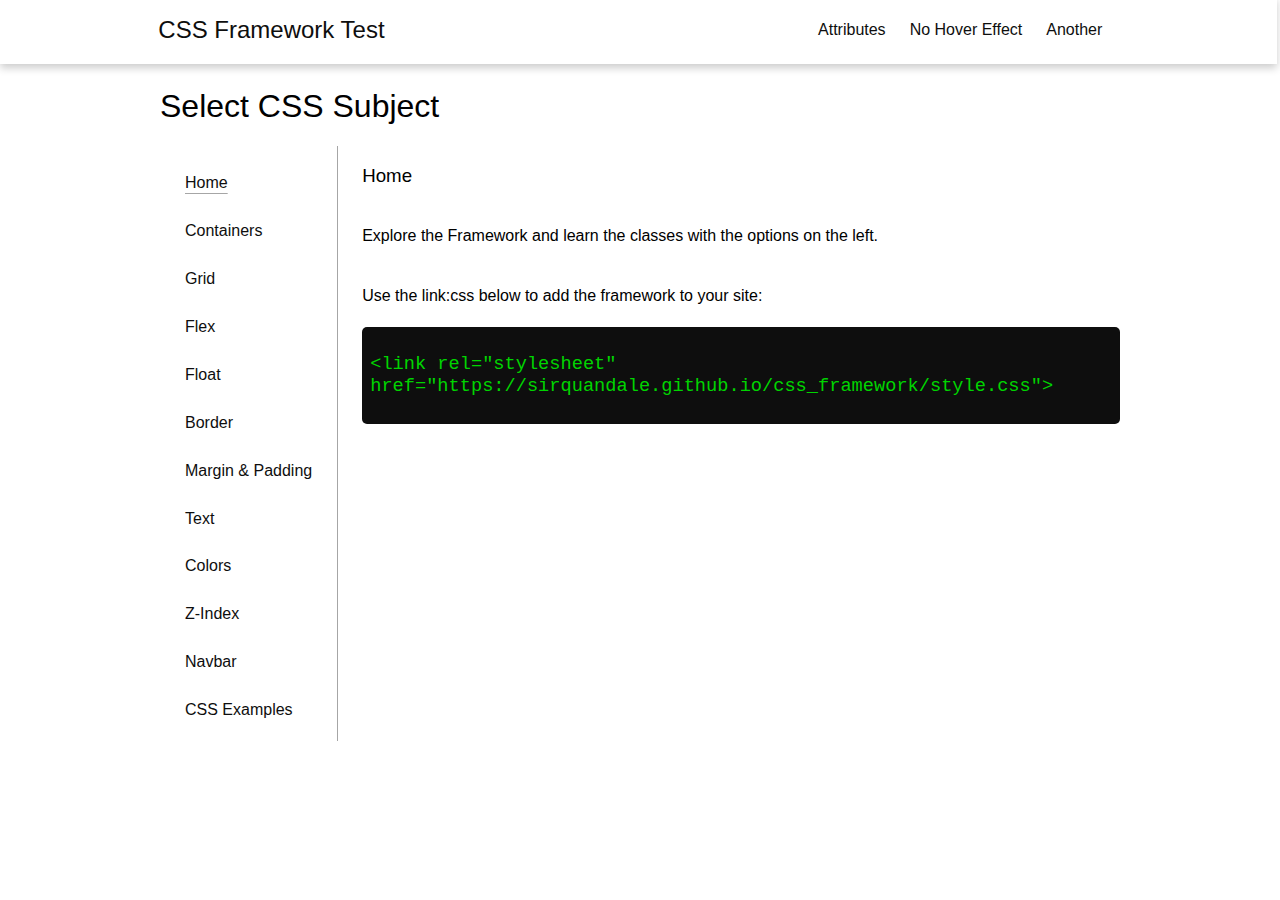
<file: index.html>
<!DOCTYPE html>
<html lang="en">

<head>
    <meta charset="UTF-8">
    <meta name="viewport" content="width=device-width, initial-scale=1.0">
    <title>CSS Framework Tester</title>
    <link rel="stylesheet" href="style.css">
</head>

<body class="overflow-x-none">
    <header class="container shadow-sm mb-4">
        <div class="container-lg nav align-items-center">
            <h2>
                <a href="index.html">CSS Framework Test</a>
            </h2>
            <ul class="nav-list gap-4 justify-content-end mr-3">
                <li>
                    <a href="attributes.html" class="hover-line">Attributes</a>
                </li>
                <li>
                    <a href="#" class="">No Hover Effect</a>
                </li>
                <li>
                    <a href="#" class="">Another</a>
                </li>
            </ul>
        </div>
    </header>

    <div class="container-lg">
        <h1>Select CSS Subject</h1>
    </div>

    <div class="container-lg flex-column">
        <div class="grid">
            <div class="col-6 border-right">
                <h2><a href="index.html" class="btn active">Home</a></h2>
                <h2><a href="container.html" class="btn">Containers</a></h2>
                <h2><a href="grid.html" class="btn">Grid</a></h2>
                <h2><a href="flex.html" class="btn">Flex</a></h2>
                <h2><a href="container.html" class="btn">Float</a></h2>
                <h2><a href="container.html" class="btn">Border</a></h2>
                <h2><a href="container.html" class="btn">Margin & Padding</a></h2>
                <h2><a href="container.html" class="btn">Text</a></h2>
                <h2><a href="container.html" class="btn">Colors</a></h2>
                <h2><a href="container.html" class="btn">Z-Index</a></h2>
                <h2><a href="container.html" class="btn">Navbar</a></h2>
                <h2><a href="container.html" class="btn">CSS Examples</a></h2>
            </div>
            <div class="col-6 ml-4 flex-column">
                <h3>Home</h3>
                <h4>Explore the Framework and learn the classes with the options on the left.</h4>
                <h4>Use the link:css below to add the framework to your site:</h4>
                <code class="bg-dark text-light rounded p-2">
                    <p class="text-code">
                        <span class="text-success">&lt;link rel="stylesheet" href="https://sirquandale.github.io/css_framework/style.css"&gt;</span>
                    </p>
                </code>
            </div>
        </div>
    </div>
</body>

</html>
</file>
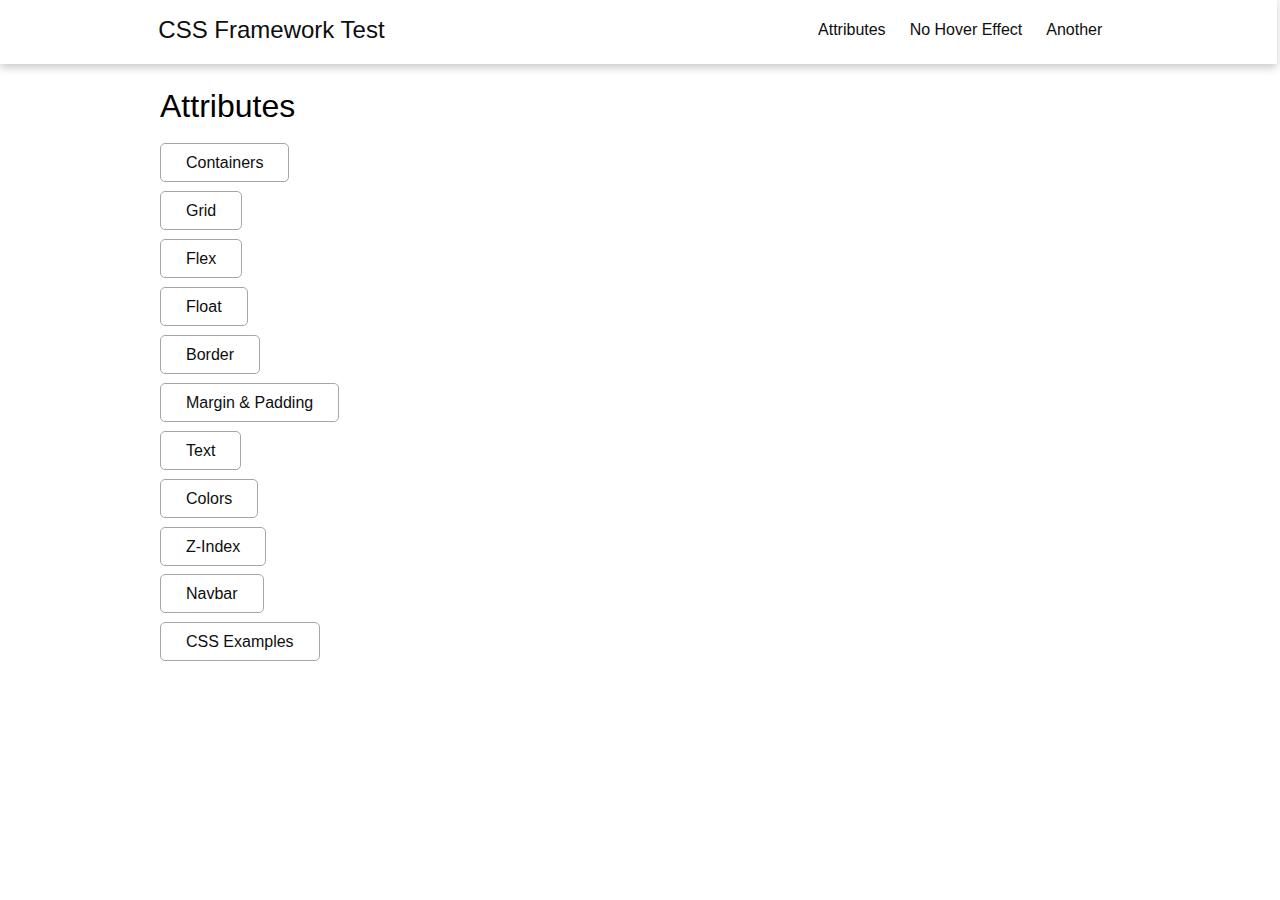
<file: attributes.html>
<!DOCTYPE html>
<html lang="en">

<head>
    <meta charset="UTF-8">
    <meta name="viewport" content="width=device-width, initial-scale=1.0">
    <title>CSS Framework Tester</title>
    <link rel="stylesheet" href="style.css">
</head>

<body class="overflow-x-none">
    <header class="container shadow-sm mb-4">
        <div class="container-lg nav align-items-center">
            <h2>
                <a href="index.html">CSS Framework Test</a>
            </h2>
            <ul class="nav-list gap-4 justify-content-end mr-3">
                <li>
                    <a href="attributes.html" class="hover-line">Attributes</a>
                </li>
                <li>
                    <a href="#" class="">No Hover Effect</a>
                </li>
                <li>
                    <a href="#" class="">Another</a>
                </li>
            </ul>
        </div>
    </header>
    
    <div class="container-lg">
        <h1>Attributes</h1>
    </div>
    <div class="container-lg">
        <h2><a href="container.html" class="btn border">Containers</a></h2>
    </div>
    <div class="container-lg">
        <h2><a href="container.html" class="btn border">Grid</a></h2>
    </div>
    <div class="container-lg">
        <h2><a href="container.html" class="btn border">Flex</a></h2>
    </div>
    <div class="container-lg">
        <h2><a href="container.html" class="btn border">Float</a></h2>
    </div>
    <div class="container-lg">
        <h2><a href="container.html" class="btn border">Border</a></h2>
    </div>
    <div class="container-lg">
        <h2><a href="container.html" class="btn border">Margin & Padding</a></h2>
    </div>
    <div class="container-lg">
        <h2><a href="container.html" class="btn border">Text</a></h2>
    </div>
    <div class="container-lg">
        <h2><a href="container.html" class="btn border">Colors</a></h2>
    </div>
    <div class="container-lg">
        <h2><a href="container.html" class="btn border">Z-Index</a></h2>
    </div>
    <div class="container-lg">
        <h2><a href="container.html" class="btn border">Navbar</a></h2>
    </div>
    <div class="container-lg">
        <h2><a href="container.html" class="btn border">CSS Examples</a></h2>
    </div>
</body>

</html>
</file>
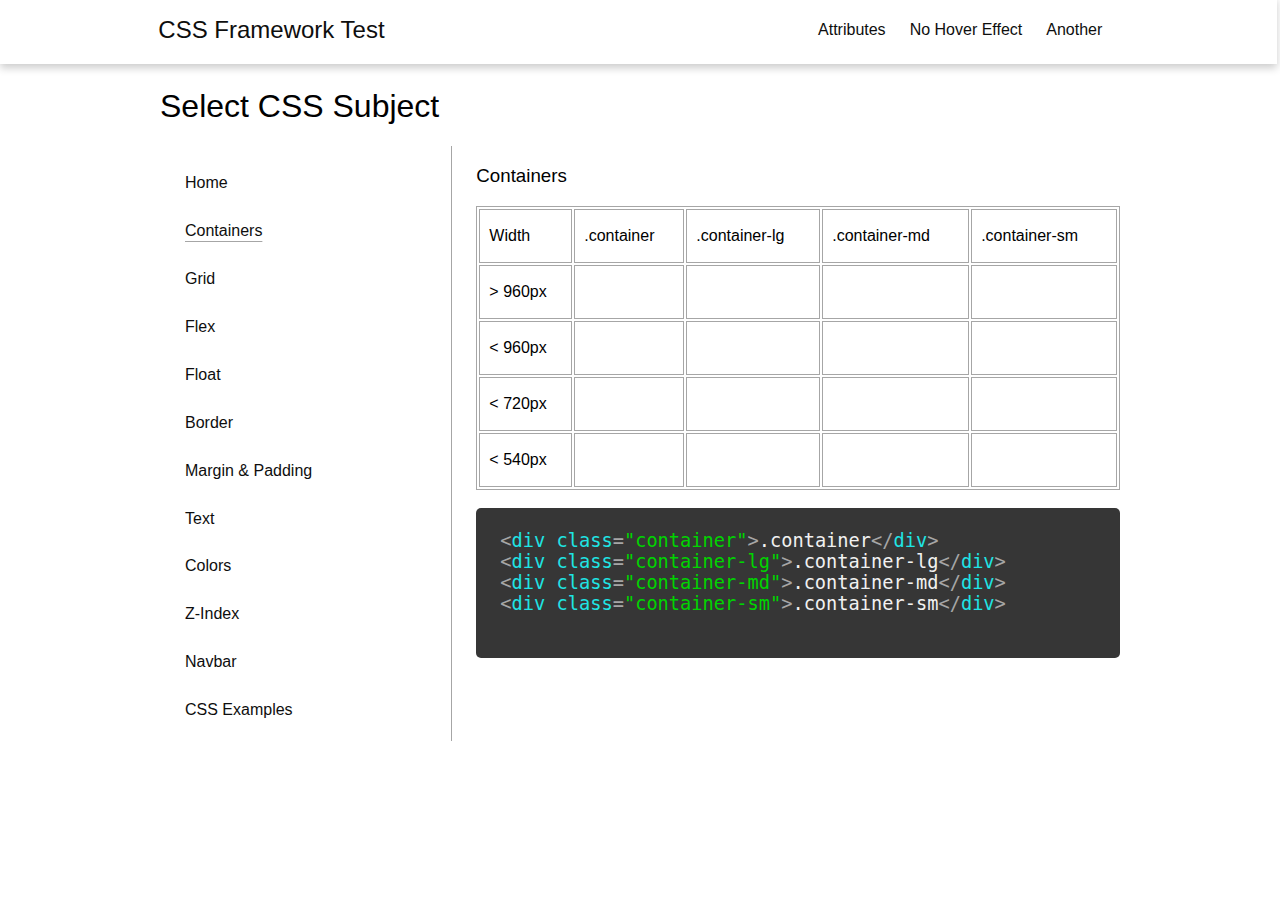
<file: container.html>
<!DOCTYPE html>
<html lang="en">

<head>
    <meta charset="UTF-8">
    <meta name="viewport" content="width=device-width, initial-scale=1.0">
    <title>CSS Framework Tester</title>
    <link rel="stylesheet" href="style.css">
</head>

<body class="overflow-x-none">
    <header class="container shadow-sm mb-4">
        <div class="container-lg nav align-items-center">
            <h2>
                <a href="index.html">CSS Framework Test</a>
            </h2>
            <ul class="nav-list gap-4 justify-content-end mr-3">
                <li>
                    <a href="attributes.html" class="hover-line">Attributes</a>
                </li>
                <li>
                    <a href="#" class="">No Hover Effect</a>
                </li>
                <li>
                    <a href="#" class="">Another</a>
                </li>
            </ul>
        </div>
    </header>

    <div class="container-lg">
        <h1>Select CSS Subject</h1>
    </div>

    <div class="container-lg flex-column">
        <div class="grid">
            <div class="col-6 border-right">
                <h2><a href="index.html" class="btn">Home</a></h2>
                <h2><a href="container.html" class="btn active">Containers</a></h2>
                <h2><a href="grid.html" class="btn">Grid</a></h2>
                <h2><a href="container.html" class="btn">Flex</a></h2>
                <h2><a href="container.html" class="btn">Float</a></h2>
                <h2><a href="container.html" class="btn">Border</a></h2>
                <h2><a href="container.html" class="btn">Margin & Padding</a></h2>
                <h2><a href="container.html" class="btn">Text</a></h2>
                <h2><a href="container.html" class="btn">Colors</a></h2>
                <h2><a href="container.html" class="btn">Z-Index</a></h2>
                <h2><a href="container.html" class="btn">Navbar</a></h2>
                <h2><a href="container.html" class="btn">CSS Examples</a></h2>
            </div>
            <div class="col-6 ml-4 flex-column">
                <h3>Containers</h3>
                <table class="border">
                    <tr class="border">
                        <td class="border">
                            <p class="ml-2">Width</p>
                        </td>
                        <td class="border">
                            <p class="ml-2">.container</p>
                        </td>
                        <td class="border">
                            <p class="ml-2">.container-lg</p>
                        </td>
                        <td class="border">
                            <p class="ml-2">.container-md</p>
                        </td>
                        <td class="border">
                            <p class="ml-2">.container-sm</p>
                        </td>
                    </tr>
                    <tr class="border">
                        <td class="border">
                            <p class="ml-2">&gt; 960px</p>
                        </td>
                        <td class="border">

                        </td>
                        <td class="border">

                        </td>
                        <td class="border">

                        </td>
                        <td class="border">

                        </td>
                    </tr>
                    <tr class="border">
                        <td class="border">
                            <p class="ml-2">&lt; 960px</p>
                        </td>
                        <td class="border">

                        </td>
                        <td class="border">

                        </td>
                        <td class="border">

                        </td>
                        <td class="border">

                        </td>
                    </tr>
                    <tr class="border">
                        <td class="border">
                            <p class="ml-2">&lt; 720px</p>
                        </td>
                        <td class="border">

                        </td>
                        <td class="border">

                        </td>
                        <td class="border">

                        </td>
                        <td class="border">

                        </td>
                    </tr>
                    <tr class="border">
                        <td class="border">
                            <p class="ml-2">&lt; 540px</p>
                        </td>
                        <td class="border">

                        </td>
                        <td class="border">

                        </td>
                        <td class="border">

                        </td>
                        <td class="border">

                        </td>
                    </tr>
                </table>
                <pre class="bg-code rounded text-light text-code">
                    <code class="flex-column ml-4" data-lang="html">
                        <span class="flex-row">
                            <span class="text-gray">&lt;</span>
                            <span class="text-aqua">div</span> 
                            <span class="text-aqua">&nbsp;class</span>
                            <span class="text-gray">=</span>
                            <span class="text-success">"container"</span>
                            <span class="text-gray">&gt;</span>
                            <span class="">.container</span>
                            <span class="text-gray">&lt;/</span>
                            <span class="text-aqua">div</span>
                            <span class="text-gray">&gt;</span>
                        </span>
                        <span class="flex-row">
                            <span class="text-gray">&lt;</span>
                            <span class="text-aqua">div</span> 
                            <span class="text-aqua"> class</span>
                            <span class="text-gray">=</span>
                            <span class="text-success">"container-lg"</span>
                            <span class="text-gray">&gt;</span>
                            <span class="text-light">.container-lg</span>
                            <span class="text-gray">&lt;/</span>
                            <span class="text-aqua">div</span>
                            <span class="text-gray">&gt;</span>
                        </span>
                        <span class="flex-row">
                            <span class="text-gray">&lt;</span>
                            <span class="text-aqua">div</span> 
                            <span class="text-aqua"> class</span>
                            <span class="text-gray">=</span>
                            <span class="text-success">"container-md"</span>
                            <span class="text-gray">&gt;</span>
                            <span class="text-light">.container-md</span>
                            <span class="text-gray">&lt;/</span>
                            <span class="text-aqua">div</span>
                            <span class="text-gray">&gt;</span>
                        </span>
                        <span class="flex-row">
                            <span class="text-gray">&lt;</span>
                            <span class="text-aqua">div</span> 
                            <span class="text-aqua"> class</span>
                            <span class="text-gray">=</span>
                            <span class="text-success">"container-sm"</span>
                            <span class="text-gray">&gt;</span>
                            <span class="text-light">.container-sm</span>
                            <span class="text-gray">&lt;/</span>
                            <span class="text-aqua">div</span>
                            <span class="text-gray">&gt;</span>
                        </span>
                    </code>
                </pre>
            </div>
        </div>
    </div>
</body>

</html>
</file>
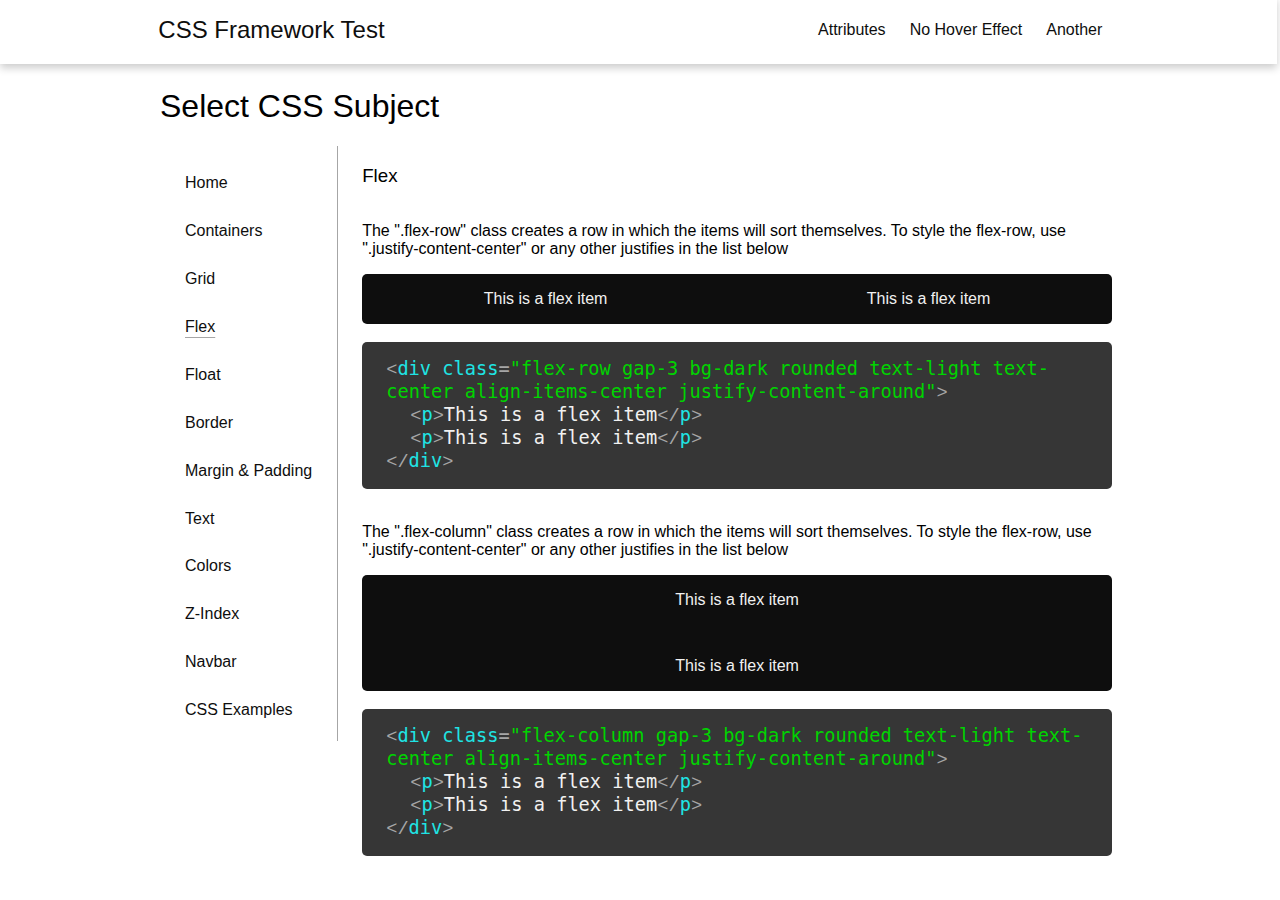
<file: flex.html>
<!DOCTYPE html>
<html lang="en">

<head>
    <meta charset="UTF-8">
    <meta name="viewport" content="width=device-width, initial-scale=1.0">
    <title>CSS Framework Tester</title>
    <link rel="stylesheet" href="style.css">
</head>

<body class="overflow-x-none">
    <header class="container shadow-sm mb-4">
        <div class="container-lg nav align-items-center">
            <h2>
                <a href="index.html">CSS Framework Test</a>
            </h2>
            <ul class="nav-list gap-4 justify-content-end mr-3">
                <li>
                    <a href="attributes.html" class="hover-line">Attributes</a>
                </li>
                <li>
                    <a href="#" class="">No Hover Effect</a>
                </li>
                <li>
                    <a href="#" class="">Another</a>
                </li>
            </ul>
        </div>
    </header>

    <div class="container-lg">
        <h1>Select CSS Subject</h1>
    </div>

    <div class="container-lg flex-column">
        <div class="grid">
            <div class="col-3 border-right">
                <h2><a href="index.html" class="btn">Home</a></h2>
                <h2><a href="container.html" class="btn">Containers</a></h2>
                <h2><a href="grid.html" class="btn">Grid</a></h2>
                <h2><a href="flex.html" class="btn active">Flex</a></h2>
                <h2><a href="container.html" class="btn">Float</a></h2>
                <h2><a href="container.html" class="btn">Border</a></h2>
                <h2><a href="container.html" class="btn">Margin & Padding</a></h2>
                <h2><a href="container.html" class="btn">Text</a></h2>
                <h2><a href="container.html" class="btn">Colors</a></h2>
                <h2><a href="container.html" class="btn">Z-Index</a></h2>
                <h2><a href="container.html" class="btn">Navbar</a></h2>
                <h2><a href="container.html" class="btn">CSS Examples</a></h2>
            </div>
            <div class="col-9 ml-4 flex-column">
                <h3>Flex</h3>
                <p>
                    The ".flex-row" class creates a row in which the items will sort themselves. 
                    To style the flex-row, use ".justify-content-center" or any other justifies in the list below
                </p>

                <div class="flex-row gap-3 mr-2 bg-dark rounded text-light text-center align-items-center justify-content-around">
                    <p>This is a flex item</p>
                    <p>This is a flex item</p>
                </div>
                <br>
                <div class="bg-code rounded text-light text-code mr-2">
                    <code class="flex-column ml-4 pt-3 pb-3" data-lang="html">
                        <span>
                            <span class="text-code text-gray">&lt;</span><span class="text-aqua">div</span>
                            <span class="text-aqua">class</span><span class="text-gray">=</span><span class="text-success">"flex-row gap-3 bg-dark rounded text-light text-center align-items-center justify-content-around"</span><span class="text-code text-gray">&gt;</span>
                        </span>
                        <span>
                            <span class="text-code text-gray ml-4">&lt;</span><span class="text-aqua">p</span><span class="text-code text-gray">&gt;</span><span class="text-light">This is a flex item</span><span class="text-code text-gray">&lt;/</span><span class="text-aqua">p</span><span class="text-code text-gray">&gt;</span>
                        </span>
                        <span>
                            <span class="text-code text-gray ml-4">&lt;</span><span class="text-aqua">p</span><span class="text-code text-gray">&gt;</span><span class="text-light">This is a flex item</span><span class="text-code text-gray">&lt;/</span><span class="text-aqua">p</span><span class="text-code text-gray">&gt;</span>
                        </span>
                        <span>
                            <span class="text-code text-gray">&lt;/</span><span class="text-aqua">div</span><span class="text-code text-gray">&gt;</span>
                        </span>
                    </code>
                </div>
                <br>
                <p>
                    The ".flex-column" class creates a row in which the items will sort themselves. 
                    To style the flex-row, use ".justify-content-center" or any other justifies in the list below
                </p>
    
                <div class="flex-column gap-3 mr-2 bg-dark rounded text-light text-center align-items-center justify-content-around">
                    <p>This is a flex item</p>
                    <p>This is a flex item</p>
                </div>
                <br>
                <div class="bg-code rounded text-light text-code mr-2">
                    <code class="flex-column ml-4 pt-3 pb-3" data-lang="html">
                        <span>
                            <span class="text-code text-gray">&lt;</span><span class="text-aqua">div</span>
                            <span class="text-aqua">class</span><span class="text-gray">=</span><span class="text-success">"flex-column gap-3 bg-dark rounded text-light text-center align-items-center justify-content-around"</span><span class="text-code text-gray">&gt;</span>
                        </span>
                        <span>
                            <span class="text-code text-gray ml-4">&lt;</span><span class="text-aqua">p</span><span class="text-code text-gray">&gt;</span><span class="text-light">This is a flex item</span><span class="text-code text-gray">&lt;/</span><span class="text-aqua">p</span><span class="text-code text-gray">&gt;</span>
                        </span>
                        <span>
                            <span class="text-code text-gray ml-4">&lt;</span><span class="text-aqua">p</span><span class="text-code text-gray">&gt;</span><span class="text-light">This is a flex item</span><span class="text-code text-gray">&lt;/</span><span class="text-aqua">p</span><span class="text-code text-gray">&gt;</span>
                        </span>
                        <span>
                            <span class="text-code text-gray">&lt;/</span><span class="text-aqua">div</span><span class="text-code text-gray">&gt;</span>
                        </span>
                    </code>
            </div>
            </div>
            
    </div>
</body>

</html>
</file>
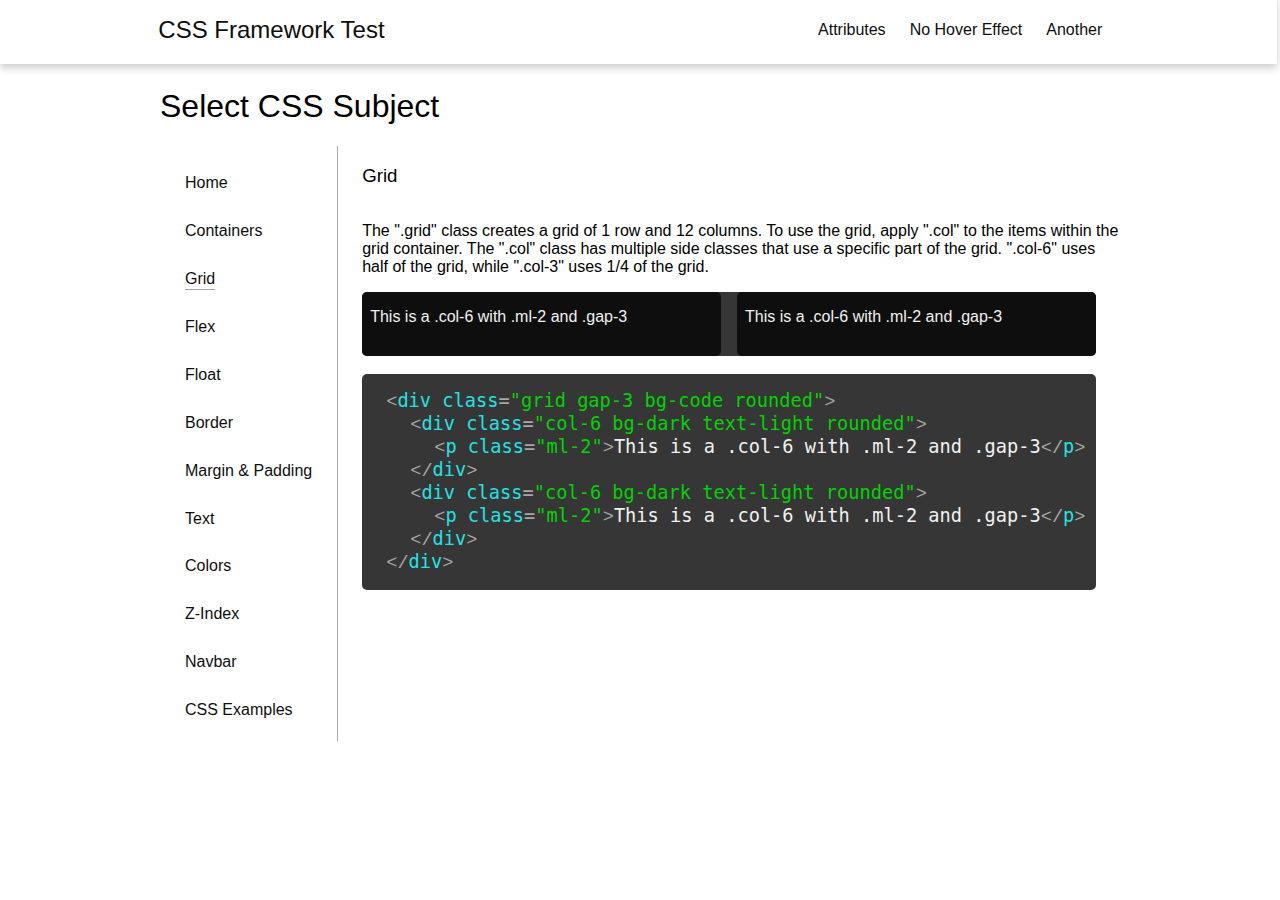
<file: grid.html>
<!DOCTYPE html>
<html lang="en">

<head>
    <meta charset="UTF-8">
    <meta name="viewport" content="width=device-width, initial-scale=1.0">
    <title>CSS Framework Tester</title>
    <link rel="stylesheet" href="style.css">
</head>

<body class="overflow-x-none">
    <header class="container shadow-sm mb-4">
        <div class="container-lg nav align-items-center">
            <h2>
                <a href="index.html">CSS Framework Test</a>
            </h2>
            <ul class="nav-list gap-4 justify-content-end mr-3">
                <li>
                    <a href="attributes.html" class="hover-line">Attributes</a>
                </li>
                <li>
                    <a href="#" class="">No Hover Effect</a>
                </li>
                <li>
                    <a href="#" class="">Another</a>
                </li>
            </ul>
        </div>
    </header>

    <div class="container-lg">
        <h1>Select CSS Subject</h1>
    </div>

    <div class="container-lg flex-column">
        <div class="grid">
            <div class="col-6 border-right">
                <h2><a href="index.html" class="btn">Home</a></h2>
                <h2><a href="container.html" class="btn">Containers</a></h2>
                <h2><a href="grid.html" class="btn active">Grid</a></h2>
                <h2><a href="flex.html" class="btn">Flex</a></h2>
                <h2><a href="container.html" class="btn">Float</a></h2>
                <h2><a href="container.html" class="btn">Border</a></h2>
                <h2><a href="container.html" class="btn">Margin & Padding</a></h2>
                <h2><a href="container.html" class="btn">Text</a></h2>
                <h2><a href="container.html" class="btn">Colors</a></h2>
                <h2><a href="container.html" class="btn">Z-Index</a></h2>
                <h2><a href="container.html" class="btn">Navbar</a></h2>
                <h2><a href="container.html" class="btn">CSS Examples</a></h2>
            </div>
            <div class="col-6 ml-4 flex-column">
                <h3>Grid</h3>
                <p>
                    The ".grid" class creates a grid of 1 row and 12 columns. 
                    To use the grid, apply ".col" to the items within the grid container.
                    The ".col" class has multiple side classes that use a specific part of the grid.
                    ".col-6" uses half of the grid, while ".col-3" uses 1/4 of the grid.
                </p>

                <div class="grid gap-3 mr-4 bg-code rounded">
                    <div class="col-6 bg-dark text-light rounded">
                        <p class="ml-2">This is a .col-6 with .ml-2 and .gap-3</p>
                    </div>
                    <div class="col-6 bg-dark text-light rounded">
                        <p class="ml-2">This is a .col-6 with .ml-2 and .gap-3</p>
                    </div>
                </div>
                <br>
                <div class="bg-code mr-4 rounded text-light text-code">
                    <code class="flex-column ml-4 pt-3 pb-3" data-lang="html">
                        <span>
                            <span class="text-code text-gray">&lt;</span><span class="text-aqua">div</span>
                            <span class="text-aqua">class</span><span class="text-gray">=</span><span class="text-success">"grid gap-3 bg-code rounded"</span><span class="text-code text-gray">&gt;</span>
                        </span>
                        <span>
                            <span class="text-code text-gray ml-4">&lt;</span><span class="text-aqua">div</span>
                            <span class="text-aqua">class</span><span class="text-gray">=</span><span class="text-success">"col-6 bg-dark text-light rounded"</span><span class="text-code text-gray">&gt;</span>
                        </span>
                        <span>
                            <span class="text-code text-gray ml-5">&lt;</span><span class="text-aqua">p</span>
                            <span class="text-aqua">class</span><span class="text-gray">=</span><span class="text-success">"ml-2"</span><span class="text-code text-gray">&gt;</span><span class="text-light">This is a .col-6 with .ml-2 and .gap-3</span><span class="text-code text-gray">&lt;/</span><span class="text-aqua">p</span><span class="text-code text-gray">&gt;</span>
                        </span>
                        <span>
                            <span class="text-code text-gray ml-4">&lt;/</span><span class="text-aqua">div</span><span class="text-code text-gray">&gt;</span>
                        </span>
                        <span>
                            <span class="text-code text-gray ml-4">&lt;</span><span class="text-aqua">div</span>
                            <span class="text-aqua">class</span><span class="text-gray">=</span><span class="text-success">"col-6 bg-dark text-light rounded"</span><span class="text-code text-gray">&gt;</span>
                        </span>
                        <span>
                            <span class="text-code text-gray ml-5">&lt;</span><span class="text-aqua">p</span>
                            <span class="text-aqua">class</span><span class="text-gray">=</span><span class="text-success">"ml-2"</span><span class="text-code text-gray">&gt;</span><span class="text-light">This is a .col-6 with .ml-2 and .gap-3</span><span class="text-code text-gray">&lt;/</span><span class="text-aqua">p</span><span class="text-code text-gray">&gt;</span>
                        </span>
                        <span>
                            <span class="text-code text-gray ml-4">&lt;/</span><span class="text-aqua">div</span><span class="text-code text-gray">&gt;</span>
                        </span>
                        <span>
                            <span class="text-code text-gray">&lt;/</span><span class="text-aqua">div</span><span class="text-code text-gray">&gt;</span>
                        </span>
                    </code>
            </div>
        </div>
        
    </div>
</body>

</html>
</file>
<file: style.css>
:root {
    --gray: #a6a6a6;
    --light-gray: #e6e6e6;
    --light: #f1f1f1;
    --dark: #0e0e0e;
    --text-hover: #585858;
    --font-arial: Arial, Helvetica, sans-serif;
    --warning: rgb(200, 0, 0);
}

* {
    box-sizing: border-box;
}

h1,
h2,
h3,
h4,
h5,
p {
    /* font for all texts */
    font-family: var(--font-arial);
    font-weight: normal;
}

a {
    font-family: var(--font-arial);
    color: var(--dark);
    text-decoration: none;
    text-underline-offset: 1px;
}

a:hover {
    color: var(--gray);
}

.hover-line:hover {
    text-underline-offset: 5px;
    text-decoration: underline solid var(--gray);
    transition: 0.2s all;
}

.text-light {
    color: var(--light);
}

.text-dark {
    color: var(--dark);
}

.text-gray {
    color: var(--gray);
}

.text-center {
    text-align: center;
}

.text-code {
    font-family: 'Courier New', Courier, monospace;
    font-size: 14pt;
}

.text-aqua {
    color: #1fe4e4;
}

.text-success {
    color: #00d400;
}

.text-orange {
    color: #e3990f;
}

.m-auto {
    margin: auto;
}

.centered {
    margin-left: auto;
    margin-right: auto;
}

.btn {
    background-color: transparent;
    border: none;
    border-radius: 5px;
    padding-left: 25px;
    padding-right: 25px;
    padding-top: 10px;
    padding-bottom: 10px;
    font-size: 12pt;
}

.border {
    border: 1px solid var(--gray);
}

.btn:hover {
    background-color: var(--light-gray);
    color: var(--text-hover);
    cursor: pointer;
}

.btn:active {
    background-color: var(--light);
    color: var(--light-gray)
}

.active {
    text-underline-offset: 5px;
    text-decoration: underline solid var(--gray);
}

.m-0 {
    margin: 0rem;
}

.m-1 {
    margin: 0.25rem;
}

.m-2 {
    margin: 0.5rem;
}

.m-3 {
    margin: 1rem;
}

.m-4 {
    margin: 1.5rem;
}

.m-5 {
    margin: 3rem;
}

.m-6 {
    margin: 5rem;
}

.mb-0 {
    margin-bottom: 0rem;
}

.mb-1 {
    margin-bottom: 0.25rem;
}

.mb-2 {
    margin-bottom: 0.5rem;
}

.mb-3 {
    margin-bottom: 1rem;
}

.mb-4 {
    margin-bottom: 1.5rem;
}

.mb-5 {
    margin-bottom: 3rem;
}

.mb-6 {
    margin-bottom: 5rem;
}

.mt-0 {
    margin-top: 0rem;
}

.mt-1 {
    margin-top: 0.25rem;
}

.mt-2 {
    margin-top: 0.5rem;
}

.mt-3 {
    margin-top: 1rem;
}

.mt-4 {
    margin-top: 1.5rem;
}

.mt-5 {
    margin-top: 3rem;
}

.mt-6 {
    margin-top: 5rem;
}

.ml-0 {
    margin-left: 0rem;
}

.ml-1 {
    margin-left: 0.25rem;
}

.ml-2 {
    margin-left: 0.5rem;
}

.ml-3 {
    margin-left: 1rem;
}

.ml-4 {
    margin-left: 1.5rem;
}

.ml-5 {
    margin-left: 3rem;
}

.ml-6 {
    margin-left: 5rem;
}

.mr-0 {
    margin-right: 0rem;
}

.mr-1 {
    margin-right: 0.25rem;
}

.mr-2 {
    margin-right: 0.5rem;
}

.mr-3 {
    margin-right: 1rem;
}

.mr-4 {
    margin-right: 1.5rem;
}

.mr-5 {
    margin-right: 3rem;
}

.mr-6 {
    margin-right: 5rem;
}

.w-100 {
    width: 100%;
}

.w-75 {
    width: 75%;
}

.w-50 {
    width: 50%;
}

.w-25 {
    width: 25%;
}

.m-0 {
    margin: 0rem;
}

.p-1 {
    padding: 0.25rem;
}

.p-2 {
    padding: 0.5rem;
}

.p-3 {
    padding: 1rem;
}

.p-4 {
    padding: 1.5rem;
}

.p-5 {
    padding: 3rem;
}

.p-6 {
    padding: 5rem;
}

.pb-0 {
    padding-bottom: 0rem;
}

.pb-1 {
    padding-bottom: 0.25rem;
}

.pb-2 {
    padding-bottom: 0.5rem;
}

.pb-3 {
    padding-bottom: 1rem;
}

.pb-4 {
    padding-bottom: 1.5rem;
}

.pb-5 {
    padding-bottom: 3rem;
}

.pb-6 {
    padding-bottom: 5rem;
}

.pt-0 {
    padding-top: 0rem;
}

.pt-1 {
    padding-top: 0.25rem;
}

.pt-2 {
    padding-top: 0.5rem;
}

.pt-3 {
    padding-top: 1rem;
}

.pt-4 {
    padding-top: 1.5rem;
}

.pt-5 {
    padding-top: 3rem;
}

.pt-6 {
    padding-top: 5rem;
}

.pl-0 {
    padding-left: 0rem;
}

.pl-1 {
    padding-left: 0.25rem;
}

.pl-2 {
    padding-left: 0.5rem;
}

.pl-3 {
    padding-left: 1rem;
}

.pl-4 {
    padding-left: 1.5rem;
}

.pl-5 {
    padding-left: 3rem;
}

.pl-6 {
    padding-left: 5rem;
}

.pr-0 {
    padding-right: 0rem;
}

.pr-1 {
    padding-right: 0.25rem;
}

.pr-2 {
    padding-right: 0.5rem;
}

.pr-3 {
    padding-right: 1rem;
}

.pr-4 {
    padding-right: 1.5rem;
}

.pr-5 {
    padding-right: 3rem;
}

.pr-6 {
    padding-right: 5rem;
}

.float-left {
    float: left;
}

.float-right {
    float: right;
}

.float-clear {
    clear: both;
}

.overflow-none {
    overflow: hidden;
}

.overflow-y-none {
    overflow-y: hidden;
}

.overflow-x-none {
    overflow-x: hidden;
}

.overflow-scroll {
    overflow: scroll;
}

.overflow-y-scroll {
    overflow-y: scroll;
}

.overflow-x-scroll {
    overflow-x: scroll;
}

.html {
    height: 100vh;
}

.container {
    width: 101%;
    margin-left: -0.5rem;
    margin-top: -0.75rem;
    padding: 0px;
}

.container-sm {
    width: 540px;
    padding: 0px;
    margin-left: auto;
    margin-right: auto;
}

.container-md {
    width: 720px;
    padding: 0px;
    margin-left: auto;
    margin-right: auto;
}

.container-lg {
    width: 960px;
    padding: 0px;
    margin-left: auto;
    margin-right: auto;
}

.border {
    border: 1px solid var(--gray);
}

.border-1 {
    border: 2px solid var(--gray);
}

.border-2 {
    border: 3px solid var(--gray);
}

.border-3 {
    border: 4px solid var(--gray);
}

.border-4 {
    border: 5px solid var(--gray);
}

.border-5 {
    border: 7px solid var(--gray);
}

.border-left {
    border-left: 1px solid var(--gray);
}

.border-right {
    border-right: 1px solid var(--gray);
}

.border-bottom {
    border-bottom: 1px solid var(--gray);
}

.border-top {
    border-top: 1px solid var(--gray);
}

.rounded {
    border-radius: 5px;
}

.rounded-1 {
    border-radius: 15px;
}

.rounded-2 {
    border-radius: 25px;
}

.rounded-3 {
    border-radius: 75px;
}

.shadow-sm {
    box-shadow: 0 4px 8px 0 rgba(0, 0, 0, 0.2);
}

.shadow {
    box-shadow: 0 4px 8px 0 rgba(0, 0, 0, 0.2), 0 6px 20px 0 rgba(0, 0, 0, 0.19);
}

.grid {
    display: grid;
    grid-template-columns: 12;
    grid-template-rows: 1;
}

.justify-content-center {
    justify-content: center;
}

.justify-content-start {
    justify-content: start;
}

.justify-content-end {
    justify-content: end;
}

.justify-content-around {
    justify-content: space-around;
}

.justify-content-between {
    justify-content: space-between;
}

.justify-content-evenly {
    justify-content: space-evenly;
}

.align-items-center {
    align-items: center;
}

.col-1 {
    grid-row-start: 1;
    grid-row-end: 1;
}

.col-2 {
    grid-row-start: 1;
    grid-row-end: 1;
}

.col-3 {
    grid-row-start: 1;
    grid-row-end: 3;
}

.col-4 {
    grid-row-start: 1;
    grid-row-end: 4;
}

.col-5 {
    grid-row-start: 1;
    grid-row-end: 5;
}

.col-6 {
    grid-row-start: 1;
    grid-row-end: 6;
}

.col-7 {
    grid-row-start: 1;
    grid-row-end: 7;
}

.col-8 {
    grid-row-start: 1;
    grid-row-end: 8;
}

.col-9 {
    grid-row-start: 1;
    grid-row-end: 9;
}

.col-10 {
    grid-row-start: 1;
    grid-row-end: 10;
}

.col-11 {
    grid-row-start: 1;
    grid-row-end: 11;
}

.col-12 {
    grid-row-start: 1;
    grid-row-end: 12;
}

.col {
    grid-row-start: 1;
    grid-row-end: auto;
}

.flex-row {
    display: flex;
    flex-direction: row;
}

.flex-column {
    display: flex;
    flex-direction: column;
}

.gap-0 {
    gap: 0rem;
}

.gap-1 {
    gap: 0.25rem;
}

.gap-2 {
    gap: 0.5rem;
}

.gap-3 {
    gap: 1rem;
}

.gap-4 {
    gap: 1.5rem;
}

.gap-5 {
    gap: 3rem;
}

.list-style-none {
    list-style: none;
}

.nav-list {
    list-style: none;
    display: flex;
    flex-direction: row;
    width: auto;
    flex: auto;
}

.nav {
    display: flex;
    flex-direction: row;
}

.bg-light {
    background-color: var(--light);
}

.bg-dark {
    background-color: var(--dark);
}

.bg-warning {
    background-color: var(--warning);
}

.bg-code {
    background-color: #363636;
}

.z-0 {
    z-index: 0;
}

.z-1 {
    z-index: 1;
}

.z-2 {
    z-index: 2;
}

.z-3 {
    z-index: 3;
}

.z-4 {
    z-index: 4;
}

.z-5 {
    z-index: 5;
}

@media screen and (max-width: 960px) {
    .container-lg {
        width: 100%;
    }
}


@media screen and (max-width: 720px) {
    .container-md {
        width: 100%;
    }
}

@media screen and (max-width: 540px) {
    .flex-row {
        display: flex;
        flex-direction: column;
    }

    .grid {
        grid-template-columns: 1;
        grid-template-rows: 12;
    }

    .container-sm {
        width: 100%;
    }

    .col-1,
    .col-2,
    .col-3,
    .col-4,
    .col-5,
    .col-6,
    .col-7,
    .col-8,
    .col-9,
    .col-10,
    .col-11,
    .col-12 {
        grid-row: auto;
        grid-column: 1;
        width: 99%;
    }
}
</file>
